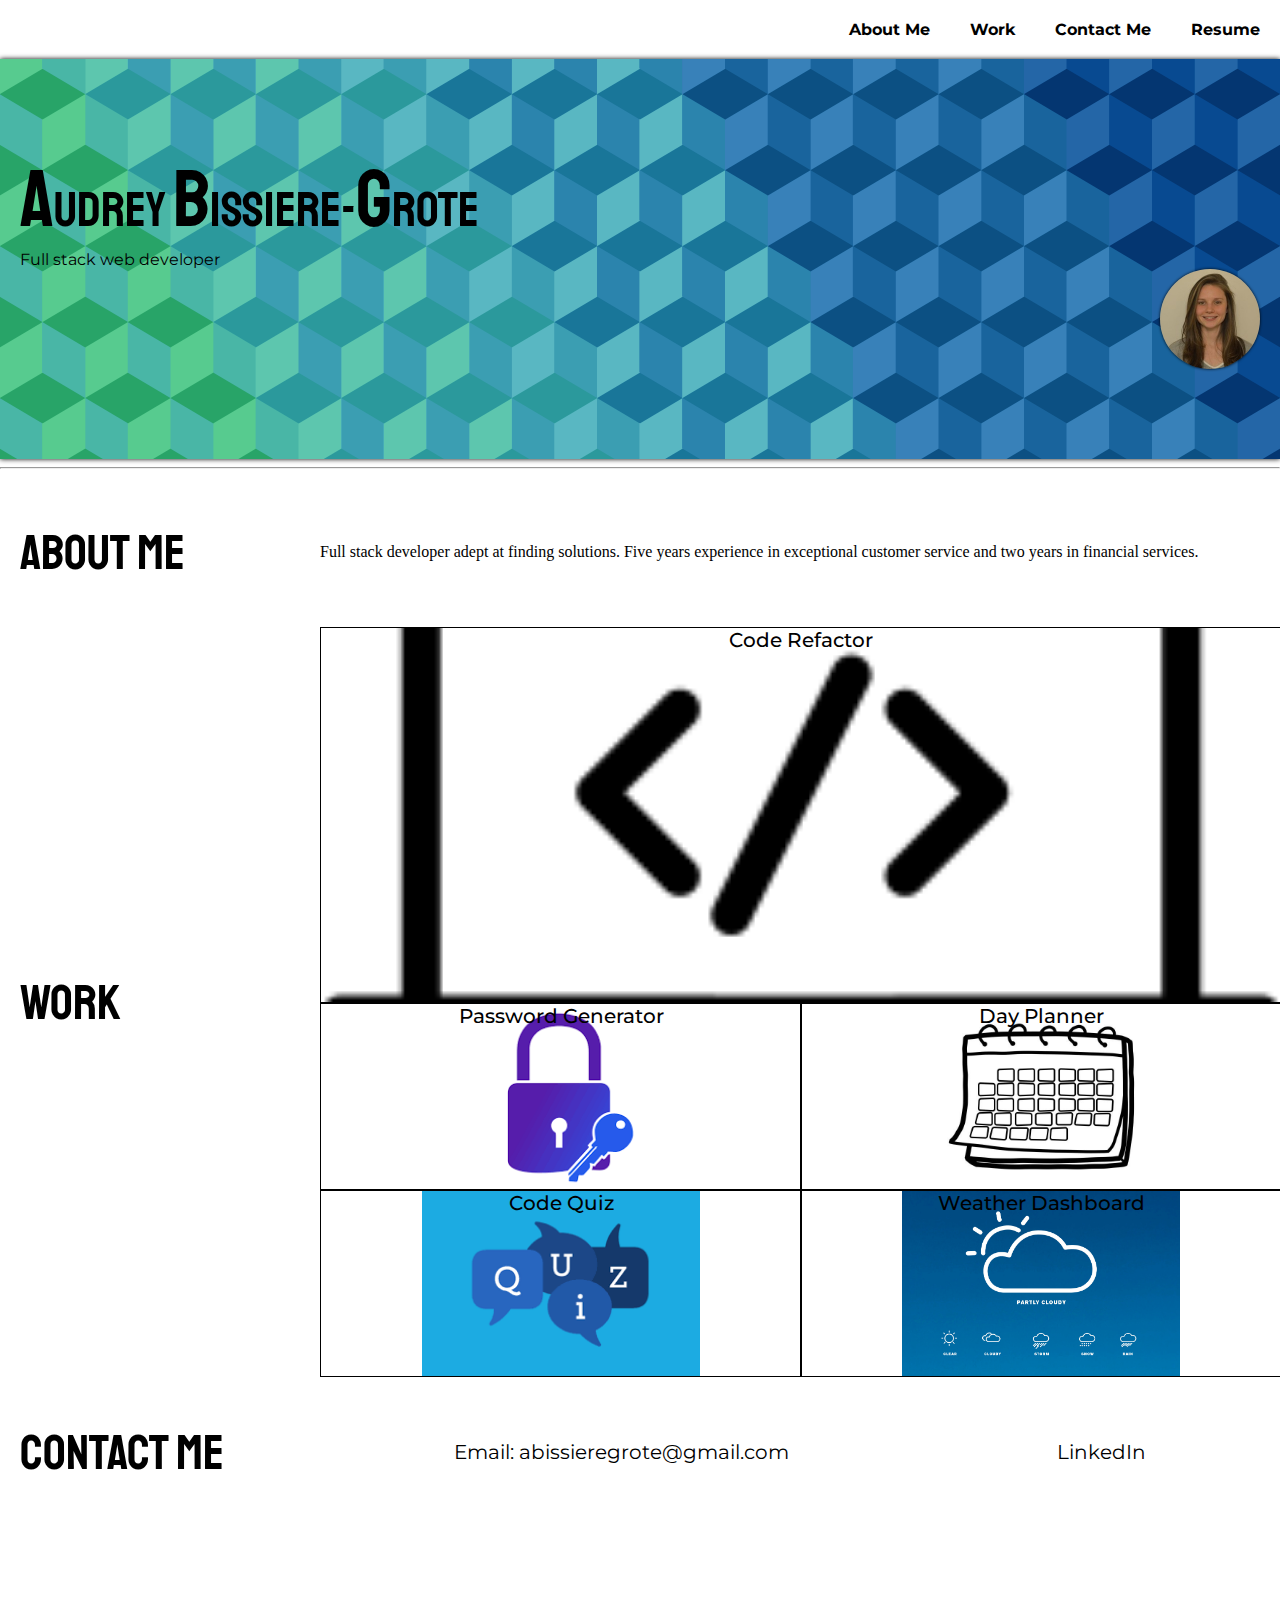
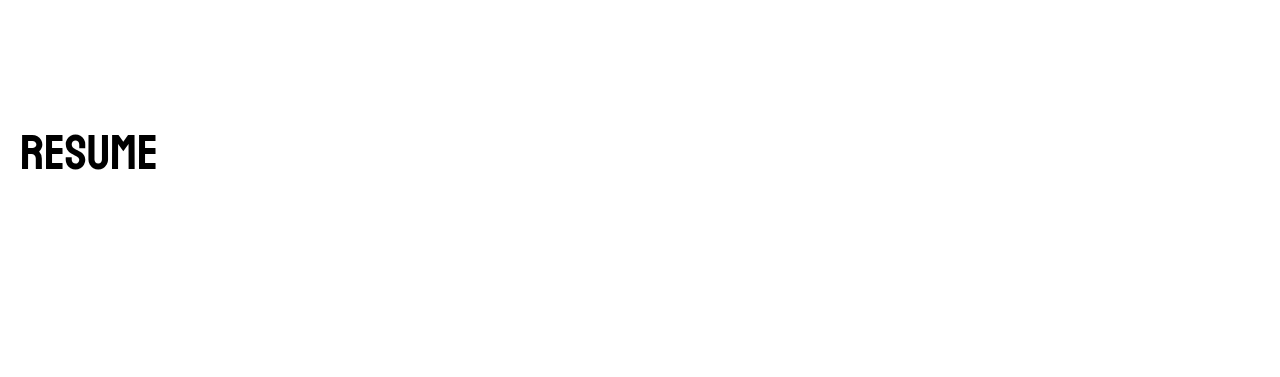
<file: inhex.html>
<!DOCTYPE html>
<html lang="eng">

<head>
    <meta charset="UTF-8">
    <meta name="viewport" content="width=device-width, initial-scale=1.0">
    <link rel="stylesheet" href="assets/css/reset.css">
    <link rel="stylesheet" href="assets/css/portfolio.css">
    <link rel="stylesheet" href="https://fonts.googleapis.com/css?family=Staatliches">
    <link rel="stylesheet" href="https://fonts.googleapis.com/css?family=Montserrat">
    <title>ABG Portfolio</title>
</head>

<body>
    <nav>
        <ul>
            <li><a href="#me" title="About Me">About Me</a></li>
            <li><a href="#work" title="Work">Work</a></li>
            <li><a href="#contact" title="Contact Me">Contact Me</a></li>
            <li><a href="#resume" title="Resume">Resume</a></li>
        </ul>
    </nav>

    <header>
        <h1><span class="specialc">A</span>udrey <span class="specialc">B</span>issiere-<span
                class="specialc">G</span>rote</h1>
        <h3>Full stack web developer</h3>
        <div class="avatar">
            <img src="assets/images/me.jpg" alt="pic of Audrey">
        </div>

    </header>

    <hr>
    <main>
        <div class="row1">
            <div class="sidebar sidebar1">
                <a name="me">
                    <h1>About Me</h1>
                </a>
            </div>
            <div class="about">
                <p> Full stack developer adept at finding solutions. Five years experience in 
                    exceptional customer service and two years in financial services. 
                </p>
            </div>
        </div>
        <div class="row2">
            <div class="sidebar">
                <a name="work">
                    <h1>Work</h1>
                </a>
            </div>
            <div class="projects">
                <div class="mainp">
                    <div class="project1">
                        <a class="refactor" href="https://abissier.github.io/Homework01/" target="_blank">Code Refactor</a>
                    </div>
                </div>
                <div class="otherp">
                    <div class="col">
                        <div class="project2">
                        <a class="password" href="#https://github.com/abissier/Homework01" target="_blank">Password Generator</a></div>
                        <div class="project3"><a class="quiz" href="#https://github.com/abissier/Homework01" target="_blank">Code Quiz</a></div>
                    </div>
                    <div class="col">
                        <div class="project4"><a class="planner" href="#https://github.com/abissier/Homework01" target="_blank">Day Planner</a></div>
                        <div class="project5"><a class="dashboard" href="#https://github.com/abissier/Homework01" target="_blank">Weather Dashboard</a></div>
                    </div>
                </div>
            </div>
        </div>
        <div class="row3">
            <div class="sidebar">
                <a name="contact">
                    <h1>Contact Me</h1>
                </a>
            </div>
            <div class=contact>
                <p><a href="mailto:abissieregrote@gmail.com">Email: abissieregrote@gmail.com</a> </p>
                <p><a href="https://www.linkedin.com/in/audrey-bissiere-grote-a0728a83" target="_blank">LinkedIn</a></p>
            </div>
        </div>
        <div class="row4">
            <div class="sidebar">
                <a name="resume">
                    <h1>Resume</h1>
                </a>
            </div>
            <div class="resume">
                <iframe
                    src="https://docs.google.com/document/d/e/2PACX-1vRVtHncJ81O8nKu3c79iTvRTGq11KZfwdNZNcXbDG_9_VWXWfmliPLSEExFlgDBd91aVM7xMmVM9XeP/pub?embedded=true"
                    width="900px" height="400px" title="Resume"></iframe>
            </div>
        </div>

    </main>

</body>

</html>
</file>
<file: assets/css/portfolio.css>
:root {
    --header: Staatliches; 
    --p: Montserrat;
}

/* nav bar flex styling */

nav ul {
    list-style-type: none;
    display: flex;
    justify-content: flex-end;
}

nav ul li {
    display: inline;
    padding: 20px;
}

nav a {
    color: black;
    font-weight: bold;
    text-decoration: none;
    font-family: var(--p);
}

nav ul li:hover {
    transform: scale(1.1);
}

/* header flex styling */
header {
    display: flex;
    justify-content: center;
    flex-direction: column;
    align-items: flex-start;
    width: 100%;
    height: 400px;
    background-image: url("../images/2.jpg");
    background-repeat: no-repeat;
    background-position: center;
    background-size: 100%;
    box-shadow: 0px 0px 5px black;
}

.avatar {
    display: flex;
    align-self: flex-end;
    padding-right: 20px;
}

img {
    border-radius: 50%;
    width: 100px;
    box-shadow: 0px 0px 3px black;
}

img:hover {
    transform: scale(1.2);
}

h1 {
    font-family: var(--header);
    font-weight: 100;
    font-size: 50px;
    letter-spacing: none;
    margin-left: 20px;
}

.specialc {
    font-size: 80px;
}

h3 {
    font-family: var(--p);
    align-content: center;
    margin-left: 20px;
}

/* main box positioning*/
main {
    display: flex;
    width: 100%;
    height: 1500px;
    flex-direction: column;
    justify-content: center;
    align-items: center;
}

/* positioning of sidebar in main*/
.sidebar {
    display: flex;
    flex-direction: column;
    justify-content: center;
    height: 100%;
    width: 25%;
}

.sidebar:hover {
    text-shadow: 0 0 3px black;
}

/* rows created w in main */
.row1 {
    display: flex;
    width: 100%;
    height: 10%;
}

.row2 {
    display: flex;
    width: 100%;
    height: 50%;
}


.row3 {
    display: flex;
    width: 100%;
    height: 10%;
}


.row4 {
    display: flex;
    width: 100%;
    height: 30%;
}


/*about me section positioning in main*/
.about {
    display: flex;
    width: 75%;
    height: 100%;
    align-items: center;
}

/* project section positioning in main */
.projects {
    display: flex;
    flex-direction: column;
    width: 75%;
    height: 100%;
}

/*href project overlay effects*/
.projects a {
    display: flex;
    justify-content: center;
    font-size: 20px;
    font-weight: 500;
    font-family: var(--p);
    text-decoration: none;
    color: black; 
}

/*positioning first project to be larger than otherp*/
.mainp {
    display: block;
    height: 50%;
    width: 100%;
    border: 1px solid black;
}
/* positiong smaller projects*/
.otherp {
    display: flex;
    flex-wrap: wrap;
    height: 50%;
    width: 100%;
}

/*creates columns for other p*/
.col {
    display: flex;
    flex-direction: column;
    height: 100%;
    width: 50%;
}

/* project gallery */
.project1 {
    display: block;
    height: 100%;
    width: 100%;
    background-image: url("../images/code.jpg");
    background-position: 50% 50%;
    background-repeat: no-repeat;
    background-size: cover;
}

.project2 {
    border: 1px solid black;
    display: block;
    height: 50%;
    width: 100%;
    background-image: url("../images/password.jpg");
    background-position: 50% 50%;
    background-repeat: no-repeat;
    background-size: contain;
}

.project3 {
    border: 1px solid black;
    display: block;
    height: 50%;
    width: 100%;
    background-image: url("../images/quiz.jpg");
    background-position: 50% 50%;
    background-repeat: no-repeat;
    background-size: contain;
}

.project4 {
    border: 1px solid black;
    display: block;
    height: 50%;
    width: 100%;
    background-image: url("../images/planner.jpg");
    background-position: 50% 50%;
    background-size: contain;
    background-repeat: no-repeat;
}

.project5 {
    border: 1px solid black;
    display: block;
    height: 50%;
    width: 100%;
    background-image: url("../images/weather.jpg");
    background-position: 50% 50%;
    background-size: contain;
    background-repeat: no-repeat;
}

.project1:hover, 
.project2:hover, 
.project3:hover, 
.project4:hover,
.project5:hover {
    transform: scale(1.2);
}

/* makes project images clickable */
.refactor,
.password,
.quiz,
.planner,
.dashboard {
    height: 100%;
    width: 100%;
}


/* contact info */
.contact {
    width: 75%;
    display: flex;
    justify-content: space-around;
    align-items: center;
}

.contact a {
        font-size: 20px;
        font-family: var(--p);
        color: black;
        text-decoration: none;
}

.resume {
    display: flex;
    justify-content: center;
    width: 75%;
    animation: pulse 5s infinite;
}


/* CSS Media Queries */

@media screen and (max-width:650px) {
      .main {
        display: flex;
        flex-direction: column;
        width: 100%;
    } 
    .sidebar {
        display: none;
    }
}

@keyframes pulse {
    0% {
        background-color: #4bcea2;
    }

    100% {
        background-color: #36558d;
    }
}
</file>
